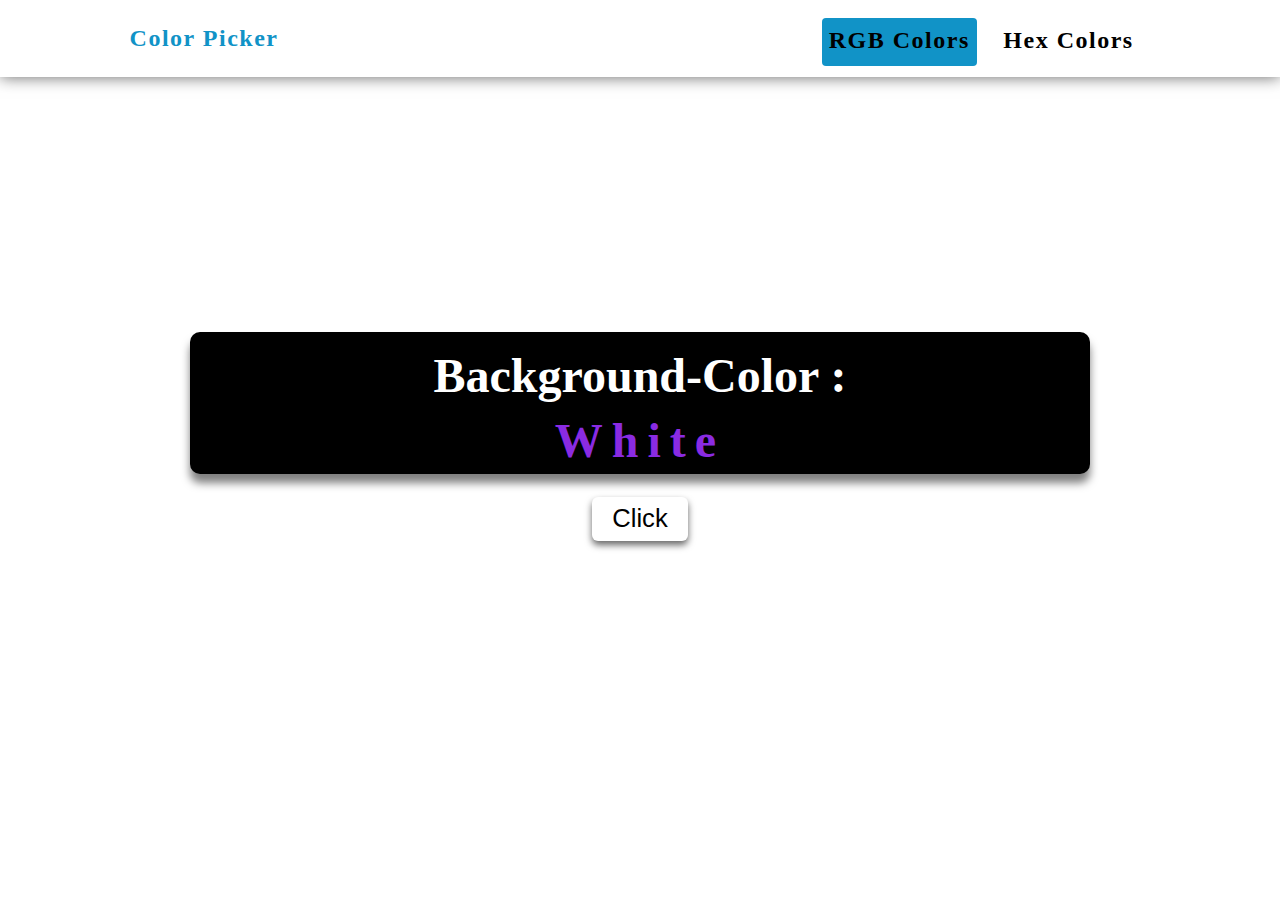
<file: colorGenerator/index.html>
<!DOCTYPE html>
<html lang="en">
<head>
    <meta charset="UTF-8">
    <meta name="viewport" content="width=device-width, initial-scale=1.0">
    <title>Color Picker</title>
    <link rel="stylesheet" href="./style.css">
</head>
<body>
    <nav>
        <div class="wrapper">
        <div class="logo"><h2>Color Picker</h2></div>
        <ul>
            
            <li><a id= "simple" href="#">RGB Colors</a></li>
            <li><a id="hex" href="#">Hex Colors</a></li>
            <div id="marker"></div>
        </ul>
    </div>
    </nav>
    <main>
        <div class="wrapper2">
        <div class="container">
            <div class="heading">
            <h2>Background-Color :</h2><span class="color">White</span>
            </div>
        </div>
        <button id="btn">Click</button>
        </div>
    </main>

    <script src="app.js"></script>
</body>
</html>
</file>
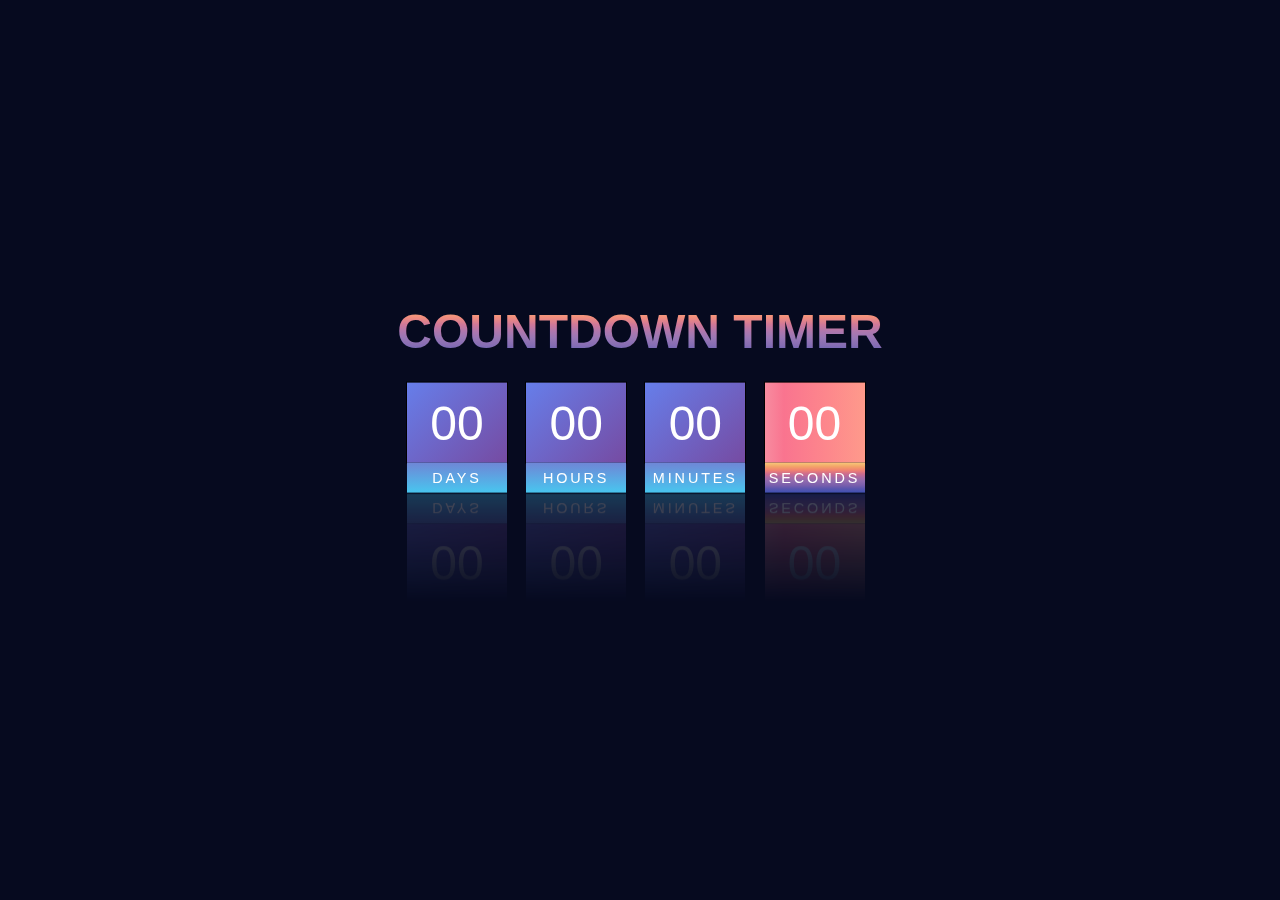
<file: Countdown/index.html>
<!DOCTYPE html>
<html lang="en">
<head>
    <meta charset="UTF-8">
    <meta name="viewport" content="width=device-width, initial-scale=1.0">
    <link rel="stylesheet" href="./style.css">
    <title>Countdown</title>
</head>
<body>
    <div id="clock">
        <h1>CountDown Timer</h1>
        <div id="time">
          
            <div>
                <span class="text"  id="day">00</span>
                <span>Days</span>
            </div>
            <div>
                <span class="text"  id="hour">00</span>
                <span>Hours</span>
            </div>
            <div>
                <span class="text"  id="minute">00</span>
                <span>Minutes</span>
            </div>
            <div>
                <span class="text"  id="seconds">00</span>
                <span>Seconds</span>
            </div>
        </div>
    </div>
    <script src="./script.js"></script>
</body>
</html>
</file>
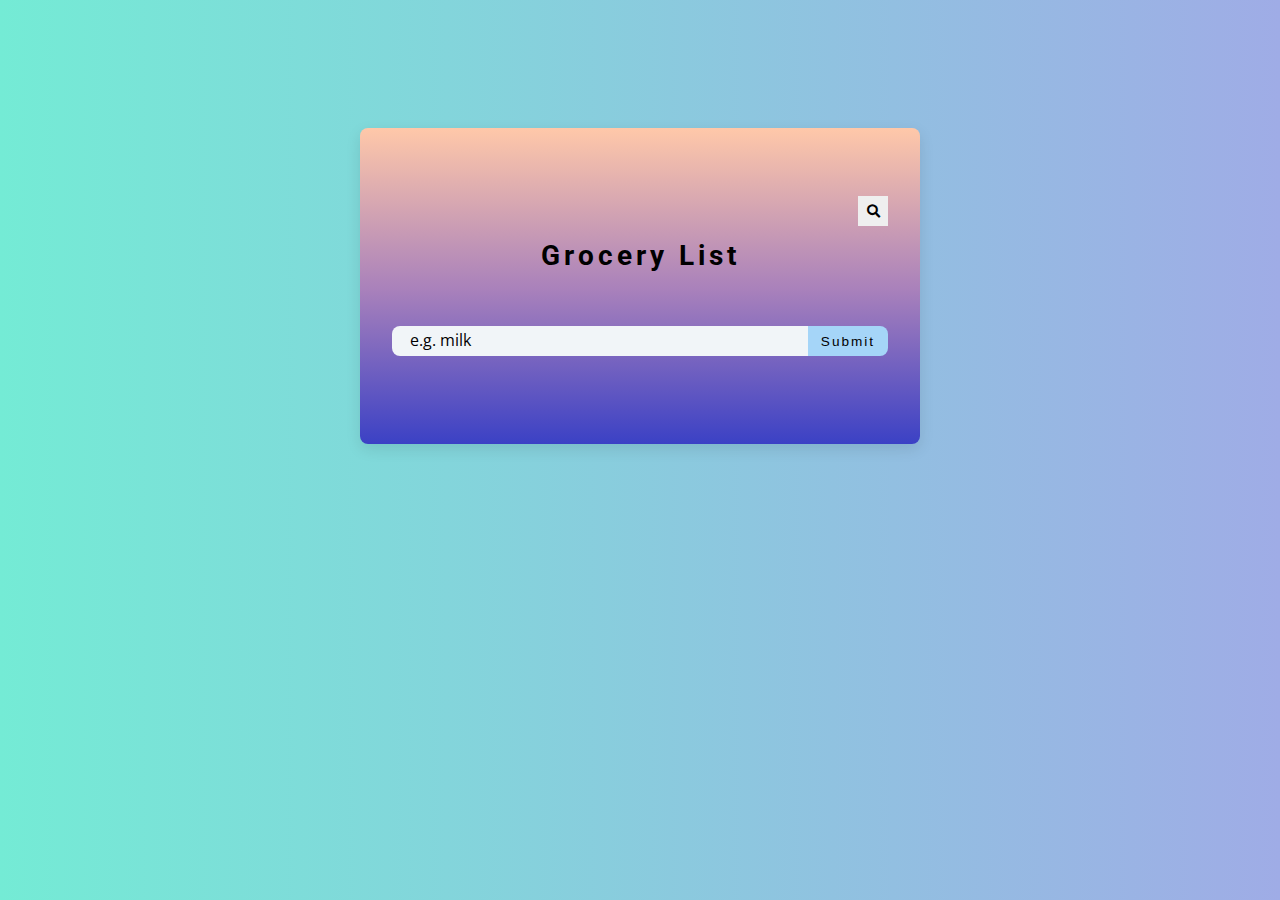
<file: Grocery_List/index.html>
<!DOCTYPE html>
<html lang="en">
  <head>
    <meta charset="UTF-8" />
    <meta name="viewport" content="width=device-width, initial-scale=1.0" />
    <title>Grocery Bud</title>
    <!-- font-awesome -->
    <link
      rel="stylesheet"
      href="https://cdnjs.cloudflare.com/ajax/libs/font-awesome/5.14.0/css/all.min.css"
    />
    <!-- styles -->
    <link rel="stylesheet" href="styles.css" />
  </head>
  <body>
    
    <section class="section-center">
      <div class="cover">
      </div>
       <p class="alert"></p>
       <div class="wrapper">
       <span class="search"> <button class="btns"><i class="fas fa-search"></i></button><input type="text" class="search-btn" placeholder="Search Items"></span></div>
        <h3>grocery list </h3>
       <!-- form -->
       <form class="grocery-form">
        <div class="form-control">
          <input type="text" id="grocery" placeholder="e.g. milk" />
          <button type="submit" class="submit-btn">submit</button>
        </div>
      </form>
      <!-- list -->
      <div class="grocery-container">
        <div class="grocery-list"></div>
        <button class="clear-btn" style="background: red; color: white">clear items</button>
      </div>
    </section>
    <!-- javascript -->
    <script src="app.js"></script>
  </body>
</html>
</file>
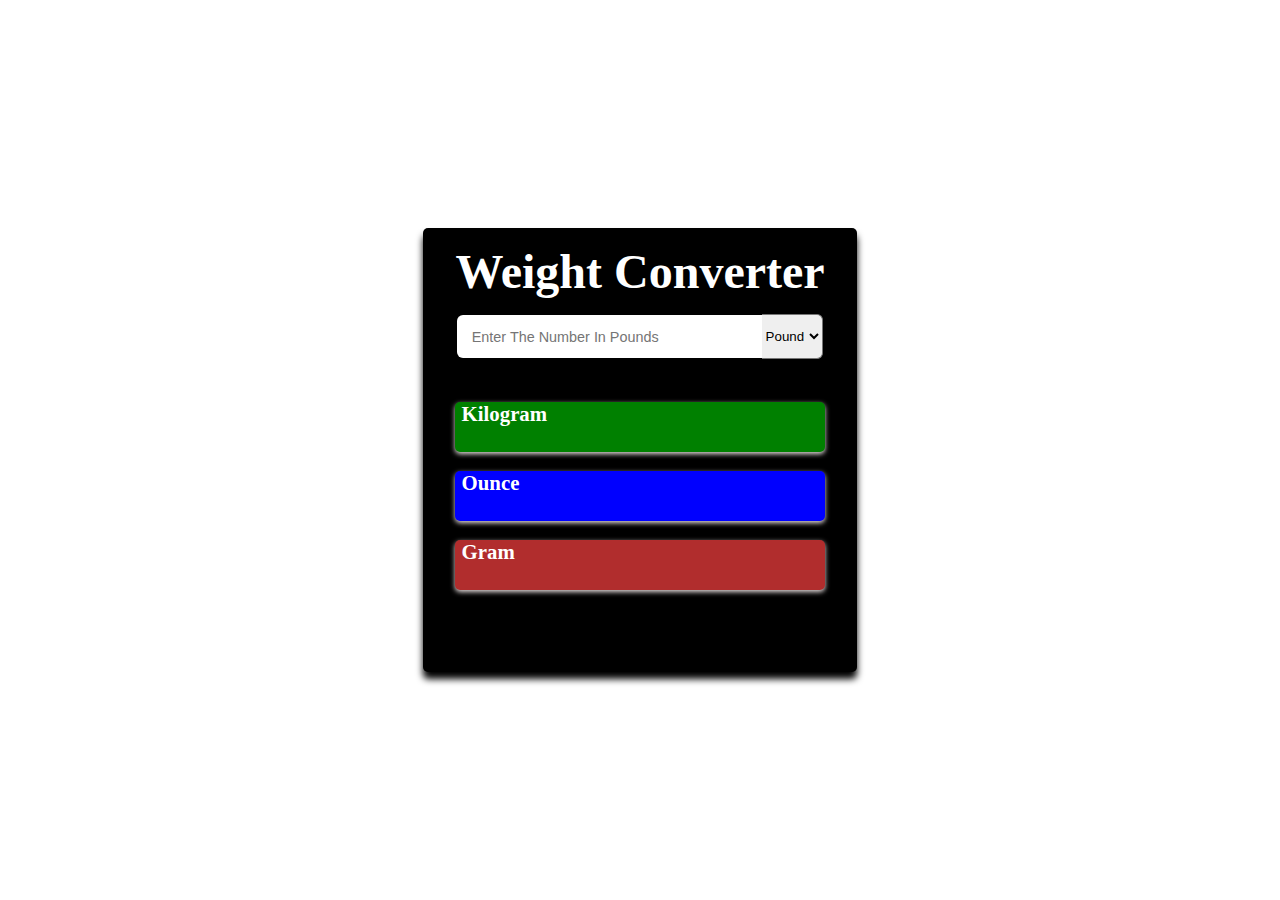
<file: Weight Converter/index.html>
<!DOCTYPE html>
<html lang="en">
  <head>
    <meta charset="UTF-8" />
    <meta name="viewport" content="width=device-width, initial-scale=1.0" />
    <title>Weight Converter</title>
    <link rel="stylesheet" href="./style.css" />
  </head>
  <body>
    <section>
      <div class="container">
        <div class="wrapper">
          <h1>Weight Converter</h1>
          <form class="form">
            <input
              type="number"
              id="input"
              placeholder="Enter The Number In Pounds"
            />
            <select name="select" id="select">
              <option value="pound" id="pound">Pound</option>
              <option value="kg" id="kg">Kg</option>
              <option value="ounce" id="ounce">Ounce</option>
              <option value="gram" id="gram">Gram</option>
            </select>
          </form>
          <div class="action"></div>
          <div id="card">
            <div id="kgSelect" class="selects">
              Kilogram
              <div id="kgInput" class="inputs"></div>
            </div>

            <div id="poundSelect" class="selects" style="display: none;">
              Pound
              <div id="poundInput" class="inputs"></div>
            </div>
            <div id="ounceSelect" class="selects">
              Ounce
              <div id="ounceInput" class="inputs"></div>
            </div>
            <div id="gramSelect" class="selects">
              Gram
              <div id="gramInput" class="inputs"></div>
            </div>
          </div>
        </div>
      </div>
    </section>
    <script src="app.js"></script>
  </body>
</html>
</file>
<file: colorGenerator/style.css>
* {
  margin: 0;
  padding: 0;
  box-sizing: border-box;
}

li {
  list-style: none;
  z-index: 1;
}

a {
  text-decoration: none;
  font-size: 1rem;

}
nav{
  box-shadow: 0px 0px 15px rgba(0, 0, 0, 0.6);
  background-color: #ffffff;
}
.wrapper {
  display: flex;
  max-width: 80%;
  margin: 0 auto;
  padding:.9em .1em;
  justify-content: space-between;
  align-items: center;
  letter-spacing: 1.5px;
  
}

.logo {
  color: rgb(17, 147, 199);
}
ul {
  position: relative;
  display: flex;
  justify-content: flex-end;
  padding: .8em 0 .5em;
}
#marker {
  position: absolute;
  width: 0;
  bottom:0;
  left: 0;
  /* height: 5px; */
  background-color: rgb(17, 147, 199);
  bottom: -4px;
  transition: all .3s linear;
  border-radius: 4px;
  height: 100%;
  z-index: 0;
}

li a {
  margin: 0 0.6rem;
  padding: 0.3em;
  color: black;
  font-size: 1.5rem;
  font-weight: 800;
 


}
main {
  height: 80vh;
  display: flex;
  justify-content: center;
  align-items: center;
  text-align: center;
  font-size: 1.8rem;
}

.container {
  margin: auto;
  background-color: black;
  color: white;
  margin-bottom: 0.8em;
  border-radius: 10px;
  box-shadow: 0 9px 9px rgba(0, 0, 0, 0.5);
  padding: .2em 0;
  max-width: 900px;
}
.container h2 {
  font-size: 3rem;
  padding: 10px;
}
.wrapper2{
  width: 80%;
  margin: 0 auto;
}
.color {
  margin-left: 1.5em 0;
  letter-spacing: 3px;
  color: blueviolet;
  font-size: 3rem;
  font-weight: 900;
  letter-spacing: 9px;
}
#btn {
  font-size: 1.6rem;
  padding: 0.3em 0.8em;
  background: transparent;
  border-radius: 6px;
  border: transparent;
  box-shadow: 0 4px 7px rgba(0, 0, 0, 0.6);
  outline: none;
}

@media (max-width: 700px) {
  .wrapper{
    letter-spacing: normal;
    align-items: center;
    font-size: .8rem;
  }
  .wrapper li a{
    font-size: 1.2rem;
  }
  .wrapper2{
    font-size: 0.2rem;
    padding: 0;
  }
 
}
@media (max-width:460px){
  .wrapper{
    width: 100%;
  }
  .wrapper li a{
    font-size: .75rem;
  }
  .wrapper2{
    font-size: 0.2rem;
    padding: 0;
  }
  .wrapper2 .container h2, .color{
    font-size: 1.5rem;
    letter-spacing: 1.5px;
  }
 
}
@media (max-width: 352px){
  ul{
    margin-right: 0;
  }
  .wrapper li a{
    font-size: 0.72rem;
    margin: 0.2em;
  }
}
</file>
<file: Countdown/style.css>
*{
    margin: 0;
    padding: 0;
    box-sizing: border-box;
}
body{
    display:flex;
    align-items: center;
    justify-content: center;
    background-color: #060a1f;
    font-family: 'Franklin Gothic Medium', 'Arial Narrow', Arial, sans-serif;
}
#clock{
    position: absolute;
    top: 50%;
    transform: translateY(-80%);
}

#clock h1{
    font-weight: bolder;
    margin: .5em 0;
    text-transform: uppercase;
    text-align: center;
    font-size: 3rem;
    background: linear-gradient(to top, #3f51b1 0%, #5a55ae 13%, #7b5fac 25%, #8f6aae 38%, #a86aa4 50%, #cc6b8e 62%, #f18271 75%, #f3a469 87%, #f7c978 100%);
    background-clip: text;
    -webkit-background-clip: text;
    -webkit-text-fill-color: rgba(255, 255, 255, 0.1);
}
#clock #time{
    display: flex;
    color: #fff;
}

#clock #time div{
    margin: 0 .6em;
    display:block;
   -webkit-box-reflect: below 1px linear-gradient(transparent, #0004);
}

#clock #time div span{
    display: block;
    width:100px;
    height: 80px;
    background: linear-gradient(135deg, #667eea 0%, #764ba2 100%);
    font-weight: light;
    display: flex;
    justify-content: center;
    align-items: center;
    font-size: 3rem;
    box-shadow: 0 0 0 1px rgba(0, 0, 0, 1);
    text-transform: uppercase;
}

#clock #time div span:nth-child(2){
    height: 30px;
    font-size: .9rem;
    letter-spacing: .2em;
    background-image: linear-gradient(to top, #48c6ef 0%, #6f86d6 100%);
    box-shadow: none;
}

#clock #time div:last-child span{
    background: linear-gradient(to right, #f78ca0 0%, #f9748f 19%, #fd868c 60%, #fe9a8b 100%);
}
#clock #time div:last-child span:nth-child(2){
    background: linear-gradient(to top, #3f51b1 0%, #5a55ae 13%, #7b5fac 25%, #8f6aae 38%, #a86aa4 50%, #cc6b8e 62%, #f18271 75%, #f3a469 87%, #f7c978 100%);
}
</file>
<file: Grocery_List/styles.css>
/*
=============== 
Fonts
===============
*/
@import url("https://fonts.googleapis.com/css?family=Open+Sans|Roboto:400,700&display=swap");

/*
=============== 
Variables
===============
*/

:root {
 
  --clr-primary-1: hsl(205, 86%, 17%);
  --clr-primary-8: hsl(205, 86%, 81%);
  --clr-grey-1: hsl(209, 61%, 16%);
  --clr-grey-10: hsl(210, 36%, 96%);
  --clr-white: #fff;

  --clr-black: #222;
  --ff-primary: "Roboto", sans-serif;
  --ff-secondary: "Open Sans", sans-serif;
  --transition: all 0.3s linear;
  --spacing: 0.25rem;
  --radius: 0.5rem;
  --light-shadow: 0 5px 15px rgba(0, 0, 0, 0.1);
  --dark-shadow: 0 5px 15px rgba(0, 0, 0, 0.2);
  --max-width: 1170px;
  --fixed-width: 620px;
}
/*
=============== 
Global Styles
===============
*/

*,
::after,
::before {
  margin: 0;
  padding: 0;
  box-sizing: border-box;
}
body {
  font-family: var(--ff-secondary);
  background-image: linear-gradient(to right, #74ebd5 0%, #9face6 100%);
  line-height: 1.5;
  font-size: 0.875rem;
}
ul {
  list-style-type: none;
}
a {
  text-decoration: none;
}
img:not(.logo) {
  width: 100%;
}
img {
  display: block;
}

h1,
h2,
h3,
h4 {
  letter-spacing: var(--spacing);
  text-transform: capitalize;
  line-height: 1.25;
  margin-bottom: 0.75rem;
  font-family: var(--ff-primary);
}
h1 {
  font-size: 3rem;
}
h2 {
  font-size: 2rem;
}
h3 {
  font-size: 1.25rem;
}
h4 {
  font-size: 0.875rem;
}
p {
  margin-bottom: 1.25rem;
  color: var(--clr-grey-5);
}
@media screen and (min-width: 800px) {
  h1 {
    font-size: 4rem;
  }
  h2 {
    font-size: 2.5rem;
  }
  h3 {
    font-size: 1.75rem;
  }
  h4 {
    font-size: 1rem;
  }
  body {
    font-size: 1rem;
  }
  h1,
  h2,
  h3,
  h4 {
    line-height: 1;
  }
}
/*  global classes */

.btn {
  text-transform: uppercase;
  background: transparent;
  color: var(--clr-black);
  padding: 0.375rem 0.75rem;
  letter-spacing: var(--spacing);
  display: inline-block;
  transition: var(--transition);
  font-size: 0.875rem;
  border: 2px solid var(--clr-black);
  cursor: pointer;
  box-shadow: 0 1px 3px rgba(0, 0, 0, 0.2);
  border-radius: var(--radius);
}
.btn:hover {
  color: var(--clr-white);
  background: var(--clr-black);
}
/* section */
.section {
  padding: 5rem 0;
}

.section-center {
  position: relative;
  width: 90vw;
  margin: 0 auto;
  max-width: 35rem;
  margin-top: 8rem;
}
.wrapper{
  height: 30px;
  margin-bottom: 1em;
  display: flex;
  justify-content: flex-end;
}
h3{
  display: block;
  text-align: center;
  margin-bottom: 2em;

}
.search{
  position: relative;
  height:30px;
  border-radius: 5px;
  z-index: 2;
}
.search input{
  width: 30px;
  height: 30px;
  padding: 0.25rem;
  padding-left: 1rem;
  transition: width .3s ease;
  background: var(--clr-grey-10);
  border-radius: var(--radius);
  /* border-bottom-left-radius: var(--radius); */
  font-size: 1rem;
  border:0;
  color: var(--clr-grey-5);


}
.search input::placeholder {
  font-family: var(--ff-secondary);
  color: var(--clr-grey-5);
}
.search .btns{
  position: absolute;
  top: 0;
  right: 0;
  width: 30px;
  height: 30px;
  border: none;
  cursor: pointer;
  display: inline-block;
}

 .search input:focus{
  outline:none;
  border: 1px solid gold;
}
/* .search input:focus, .btns{
  border: 3px solid gold;
}  */

 .active input{
  width: 170px;
} 

.active input{
  border: 1px solid gold;
} 
 .active .btns{
  border-top-right-radius: var(--radius);
  border-bottom-right-radius: var(--radius);
  border-right: 1px solid gold;
  border-bottom: 1px solid gold; 
   border-top: 1px solid gold;
} 

@media screen and (min-width: 992px) {
  .section-center {
    width: 95vw;
  }
}
main {
  min-height: 100vh;
  display: grid;
  place-items: center;
}
/*
=============== 
Grocery List
===============
*/
.section-center {
  background-image: linear-gradient(to top, #3b41c5 0%, #a981bb 49%, #ffc8a9 100%);
  border-radius: var(--radius);
  box-shadow: var(--light-shadow);
  transition: var(--transition);
  padding: 2rem;
}
.section-center:hover {
  box-shadow: var(--dark-shadow);
}
.alert {
  margin-bottom: 1rem;
  height: 1.25rem;
  display: grid;
  align-items: center;
  text-align: center;
  font-size: 0.7rem;
  border-radius: 0.25rem;
  letter-spacing: var(--spacing);
  text-transform: capitalize;
}
.alert-danger {
  color: #721c24;
  background: #f8d7da;
}
.alert-success {
  color: #155724;
  background: #d4edda;
}
.grocery-form h3 {
  color: var(--clr-primary-1);
  margin-bottom: 1.5rem;
  text-align: center;
}
.form-control {
  display: flex;
  justify-content: center;
}
#grocery {
  padding: 0.25rem;
  padding-left: 1rem;
  background: var(--clr-grey-10);
  border-top-left-radius: var(--radius);
  border-bottom-left-radius: var(--radius);
  border-color: transparent;
  font-size: 1rem;
  flex: 1 0 auto;
  outline: none;
  color: var(--clr-grey-5);
}
#grocery::placeholder {
  font-family: var(--ff-secondary);
  color: var(--clr-grey-5);
}
.submit-btn {
  background: var(--clr-primary-8);
  border-color: transparent;
  flex: 0 0 5rem;
  display: grid;
  align-items: center;
  padding: 0.25rem;
  text-transform: capitalize;
  letter-spacing: 2px;
  border-top-right-radius: var(--radius);
  border-bottom-right-radius: var(--radius);
  cursor: pointer;
  content: var(--clr-primary-5);
  transition: var(--transition);
  font-size: 0.85rem;
}
.submit-btn:hover {
  background: var(--clr-primary-5);
  color: var(--clr-white);
}

.grocery-container {
  margin-top: 2rem;
  transition: var(--transition);
  visibility: hidden;
}
.show-container {
  visibility: visible;
}
.grocery-item {
  display: flex;
  align-items: center;
  justify-content: space-between;
  margin-bottom: 0.5rem;
  transition: var(--transition);
  padding: 0.25rem 1rem;
  border-radius: var(--radius);
  text-transform: capitalize;
}
.grocery-item:hover {
  color: var(--clr-grey-5);
  background: var(--clr-grey-10);
}
.grocery-item:hover .title {
  color: var(--clr-grey-5);
}
.title {
  margin-bottom: 0;
  color: var(--clr-grey-1);
  letter-spacing: 2px;
  transition: var(--transition);
}
.edit-btn,
.delete-btn {
  background: transparent;
  border-color: transparent;
  cursor: pointer;
  font-size: 0.7rem;
  margin: 0 0.15rem;
  transition: var(--transition);
}
.edit-btn {
  color: var(--clr-green-light);
}
.edit-btn:hover {
  color: var(--clr-green-dark);
}
.delete-btn {
  color: var(--clr-red-light);
}
.delete-btn:hover {
  color: var(--clr-red-dark);
}
.clear-btn {
  text-transform: capitalize;
  width: 10rem;
  height: 1.5rem;
  display: grid;
  align-items: center;
  background: transparent;
  border-color: transparent;
  color: var(--clr-red-light);
  margin: 0 auto;
  font-size: 0.85rem;
  letter-spacing: var(--spacing);
  cursor: pointer;
  transition: var(--transition);
  margin-top: 1.25rem;
}
.clear-btn:hover {
  color: var(--clr-red-dark);
}
</file>
<file: Weight Converter/style.css>
*,
*::before,
*::after {
  padding: 0;
  margin: 0;
  box-sizing: border-box;
}

body{
}

section {
  display: flex;
  height: 100vh;
  align-items: center;
  justify-content: center;
  color: #fff;
}

.container {
  display: flex;
  align-items: center;
  justify-content: center;
  background-color: black;
  color: #fff;
  box-shadow: 0 7px 7px #000;
  max-width: 80%;
  border-radius: 5px;
}

.wrapper {
  padding: 1em 2em 4em;
}
h1 {
  font-size: 3rem;
  margin-bottom: 0.3em;
  text-align: center;
}

form {
  display: flex;
  width: 100%;
  justify-content: space-between;
  border: 2px solid black;
  
}

input {
  outline: none;
  border: none;
  padding-left: 1em;;
  font-size: .9rem;
  border-radius: 6px;
  width: 100%;
  height: 3em;
  border-top-right-radius: 0;
  border-bottom-right-radius: 0;
}
select{
  position: relative;
  bottom: 1px;
  outline: none;
  border-radius: 6px;
  border-top-left-radius: 0;
  border-bottom-left-radius: 0;
  border-left: none;
  height: 3.4em;
}
.action{
  color: red;
  height: 1em;
  padding-left:.8em;
}
#card{
  padding-top: 1.5em;
}
.selects {
  box-shadow: 0 2px 5px rgba(231, 223, 223, 1);
  color: #fff;
  font-weight: 900;
  margin-bottom: 0.5em;
  min-height: 50px;
  font-size: 1.3rem;
  padding-left: 0.3em;
  border-radius: 5px;
  margin-bottom: .9em;
}

#kgSelect{
  background: green;
}
#poundSelect{
  background: rebeccapurple;
}
#ounceSelect{
  background: blue;
}
#gramSelect{
  background: rgb(177, 45, 45)
}
</file>
